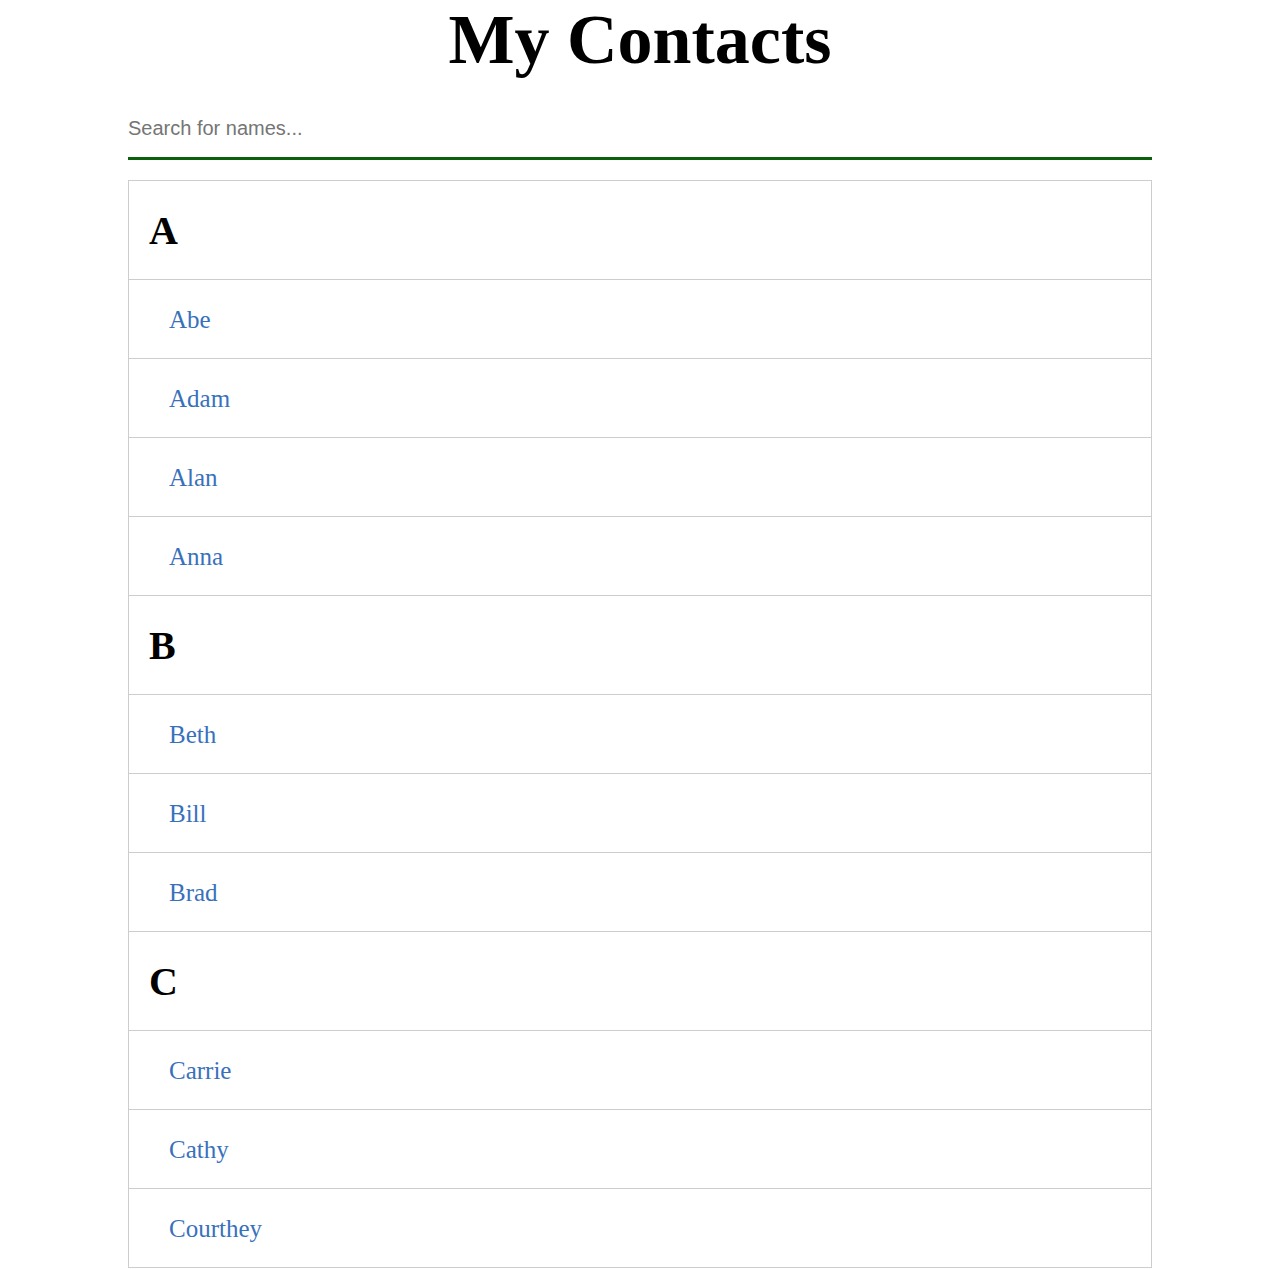
<file: filterableList/index.html>
<!DOCTYPE html>
<html lang="en">
<head>
    <meta charset="UTF-8">
    <meta name="viewport" content="width=device-width, initial-scale=1.0">
    <meta http-equiv="X-UA-Compatible" content="ie=edge">
    <meta name="author" content="mignonWeb">
    <title>Filterable List</title>
    <link rel="stylesheet" href="./style.css">
</head>
<body>
    <div id="wrap">
        <header id="header">
            <div class="container">
                <div class="header">
                    <h1 class="header_tit">My Contacts</h1>
                </div>
            </div>
        </header>
        <!-- //header -->

        <section id="search">
            <div class="container">
                <div class="search">
                    <input type="text" id="nameFilter" placeholder="Search for names...">
                </div>
            </div>
        </section>
        <!-- //search -->

        <section id="contacts">
            <div class="container">
                <div class="contacts">
                    <div class="A alphbetSection">
                        <h2>A</h2>
                        <ul class="names">
                            <li>Abe</li>
                            <li>Adam</li>
                            <li>Alan</li>
                            <li>Anna</li>
                        </ul>
                    </div>
                    <div class="B alphbetSection">
                        <h2>B</h2>
                        <ul class="names">
                            <li>Beth</li>
                            <li>Bill</li>
                            <li>Brad</li>
                        </ul>
                    </div>
                    <div class="C alphbetSection">
                        <h2>C</h2>
                        <ul class="names">
                            <li>Carrie</li>
                            <li>Cathy</li>
                            <li>Courthey</li>
                        </ul>
                    </div>
                </div>
            </div>
        </section>
        <!-- //contatcts -->
    </div>
    <script>
        
    </script>
    <script src="./index.js"></script>
</body>
</html>
</file>
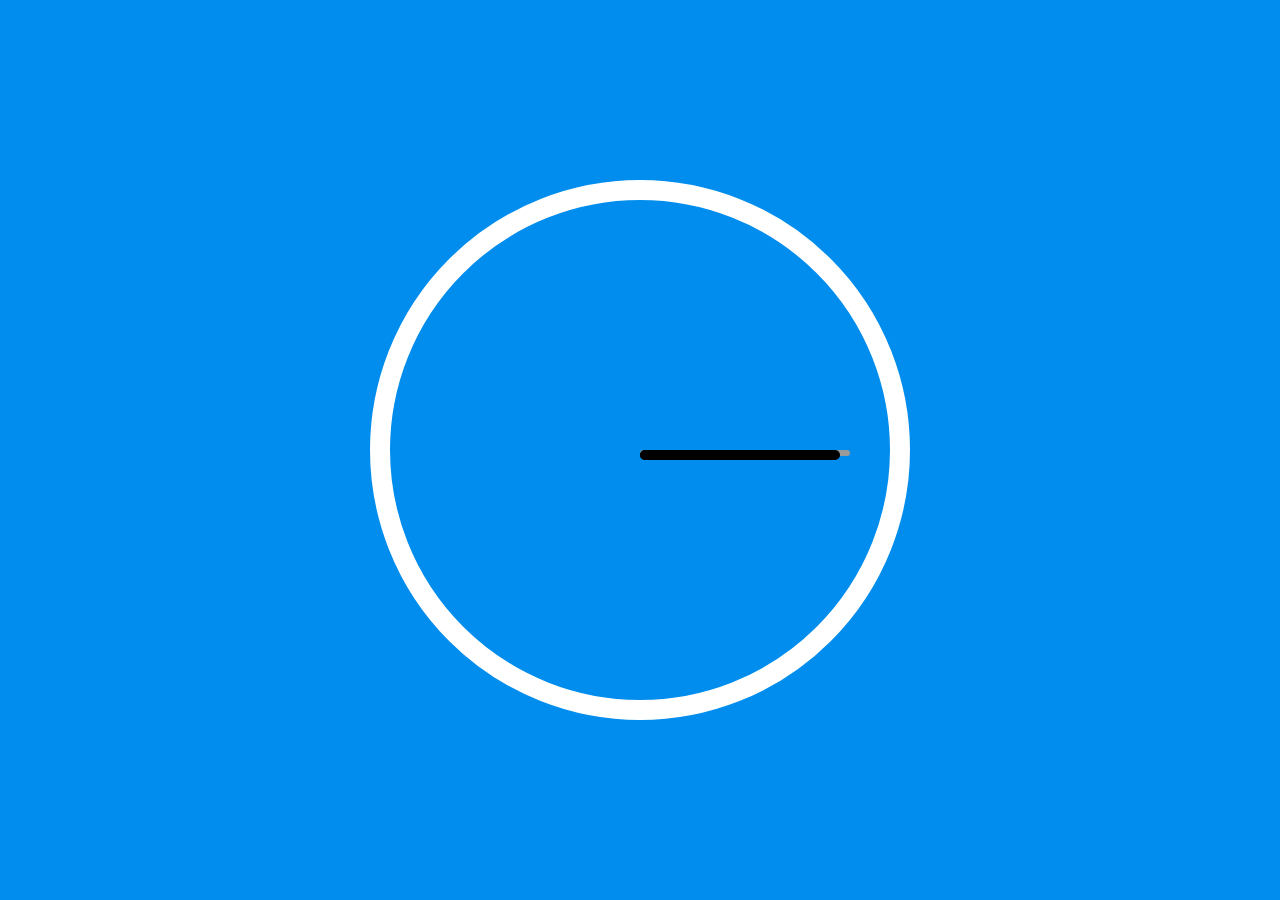
<file: Vanilla-JavaScript-30/project2_clockJS/index.html>
<!DOCTYPE html>
<html lang="en">
<head>
    <meta charset="UTF-8">
    <meta name="viewport" content="width=device-width, initial-scale=1.0">
    <meta http-equiv="X-UA-Compatible" content="ie=edge">
    <title>Clock JS</title>

    <link rel="stylesheet" href="style.css">
</head>
<body>
    <div class="clock">
        <div class="clock-face">
            <div class="hand hour-hand"></div>
            <div class="hand min-hand"></div>
            <div class="hand second-hand"></div>
        </div>
    </div>

    <script src="index.js"></script>
</body>
</html>
</file>
<file: filterableList/style.css>
* {
    padding: 0; margin: 0;
    box-sizing: border-box;
}
ul,ol,li {list-style: none;}

#wrap {background-color: #fff;}
.container {
    width: 80%; margin: 0 auto;
}

.header {
    text-align: center;
    font-size: 35px;
}

.search {text-align: center;}
.search input[type="text"] {
    width: 100%; height: 60px;
    margin-top: 20px;
    border: 0;
    border-bottom: 3px solid rgb(11, 97, 11);
    font-size: 20px;
}

.contacts {margin-top: 20px;}
.contacts .alphbetSection {}
.contacts .alphbetSection h2 {
    height: 100px;
    margin-bottom: -1px;
    border: 1px solid #cdcdcd;
    line-height: 100px; text-indent: 20px;
    font-size: 40px;
}
.contacts .alphbetSection ul {}
.contacts .alphbetSection ul li {
    height: 80px;
    margin-bottom: -1px;
    border: 1px solid #cdcdcd;
    line-height: 80px; text-indent: 40px;
    font-size: 25px; color: rgb(56, 113, 187);
}
</file>
<file: Vanilla-JavaScript-30/project2_clockJS/style.css>
* {margin: 0; padding: 0;}

body {
    width: 100vw; height: 100vh;
    background: #018ded url(http://unsplash.it/1500/1000?image=881&blur=5);
    background-size: cover;

    display: flex;
    align-items: center;
    justify-content: center;
}

.clock-face {
    width: 500px; height: 500px;
    border: 20px solid #fff;
    border-radius: 50%;
    
    position: relative;
}

.hand {
    position: absolute; top: 50%; left: 50%;
    border-radius: 15px;
}

.hour-hand {
    width: 120px; height: 10px;
    background-color: #000;
    transform: rotate(0);
    transform-origin: left center;
    z-index: 3;
    transition: transform 0.5s cubic-bezier(0.29, 3.23, 0.58, 1);
}

.min-hand {
    width: 200px; height: 10px;
    background-color: #000;
    transform: rotate(0);
    transform-origin: left center;
    z-index: 2;
    transition: transform 0.5s cubic-bezier(0.29, 3.23, 0.58, 1);
}

.second-hand {
    width: 210px; height: 6px;
    background-color: rgb(155, 154, 154);
    transform: rotate(0);
    transform-origin: left center;

    transition: transform 0.5s cubic-bezier(0.29, 3.23, 0.58, 1);
}
</file>
